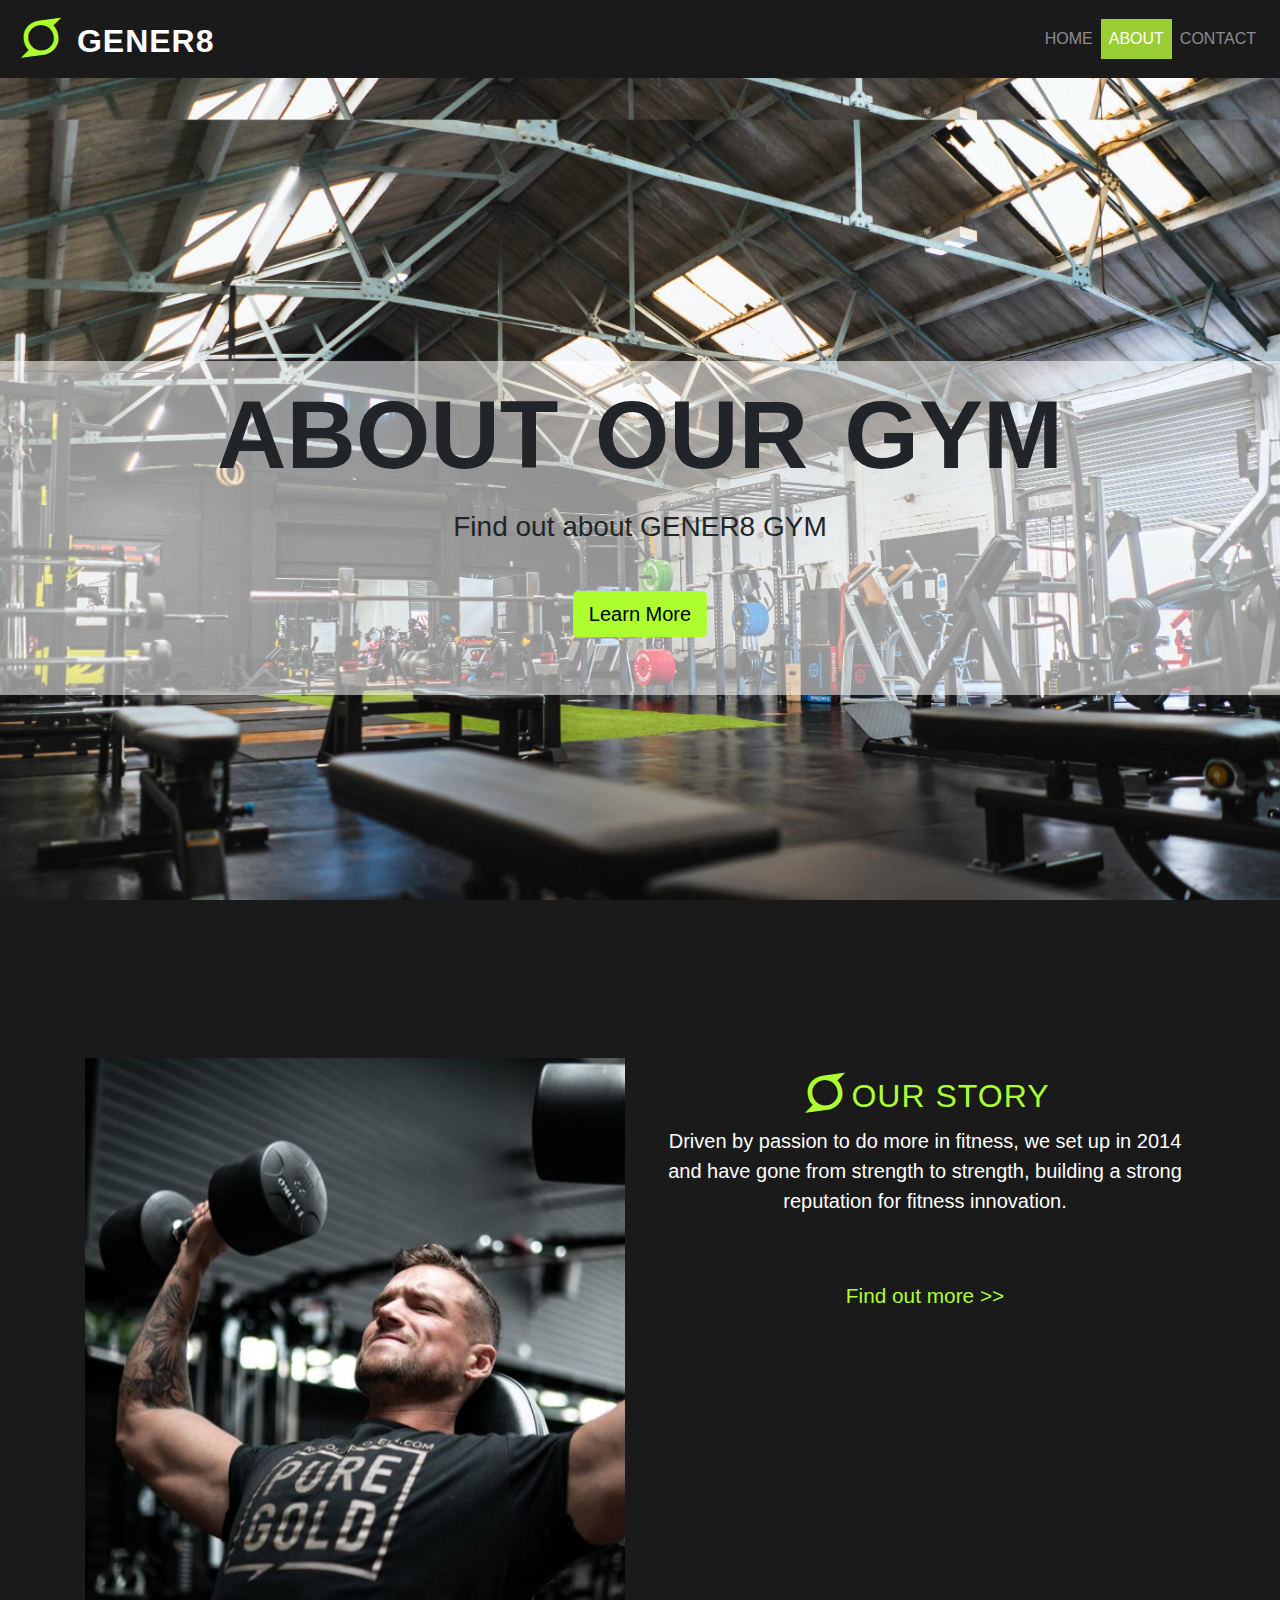
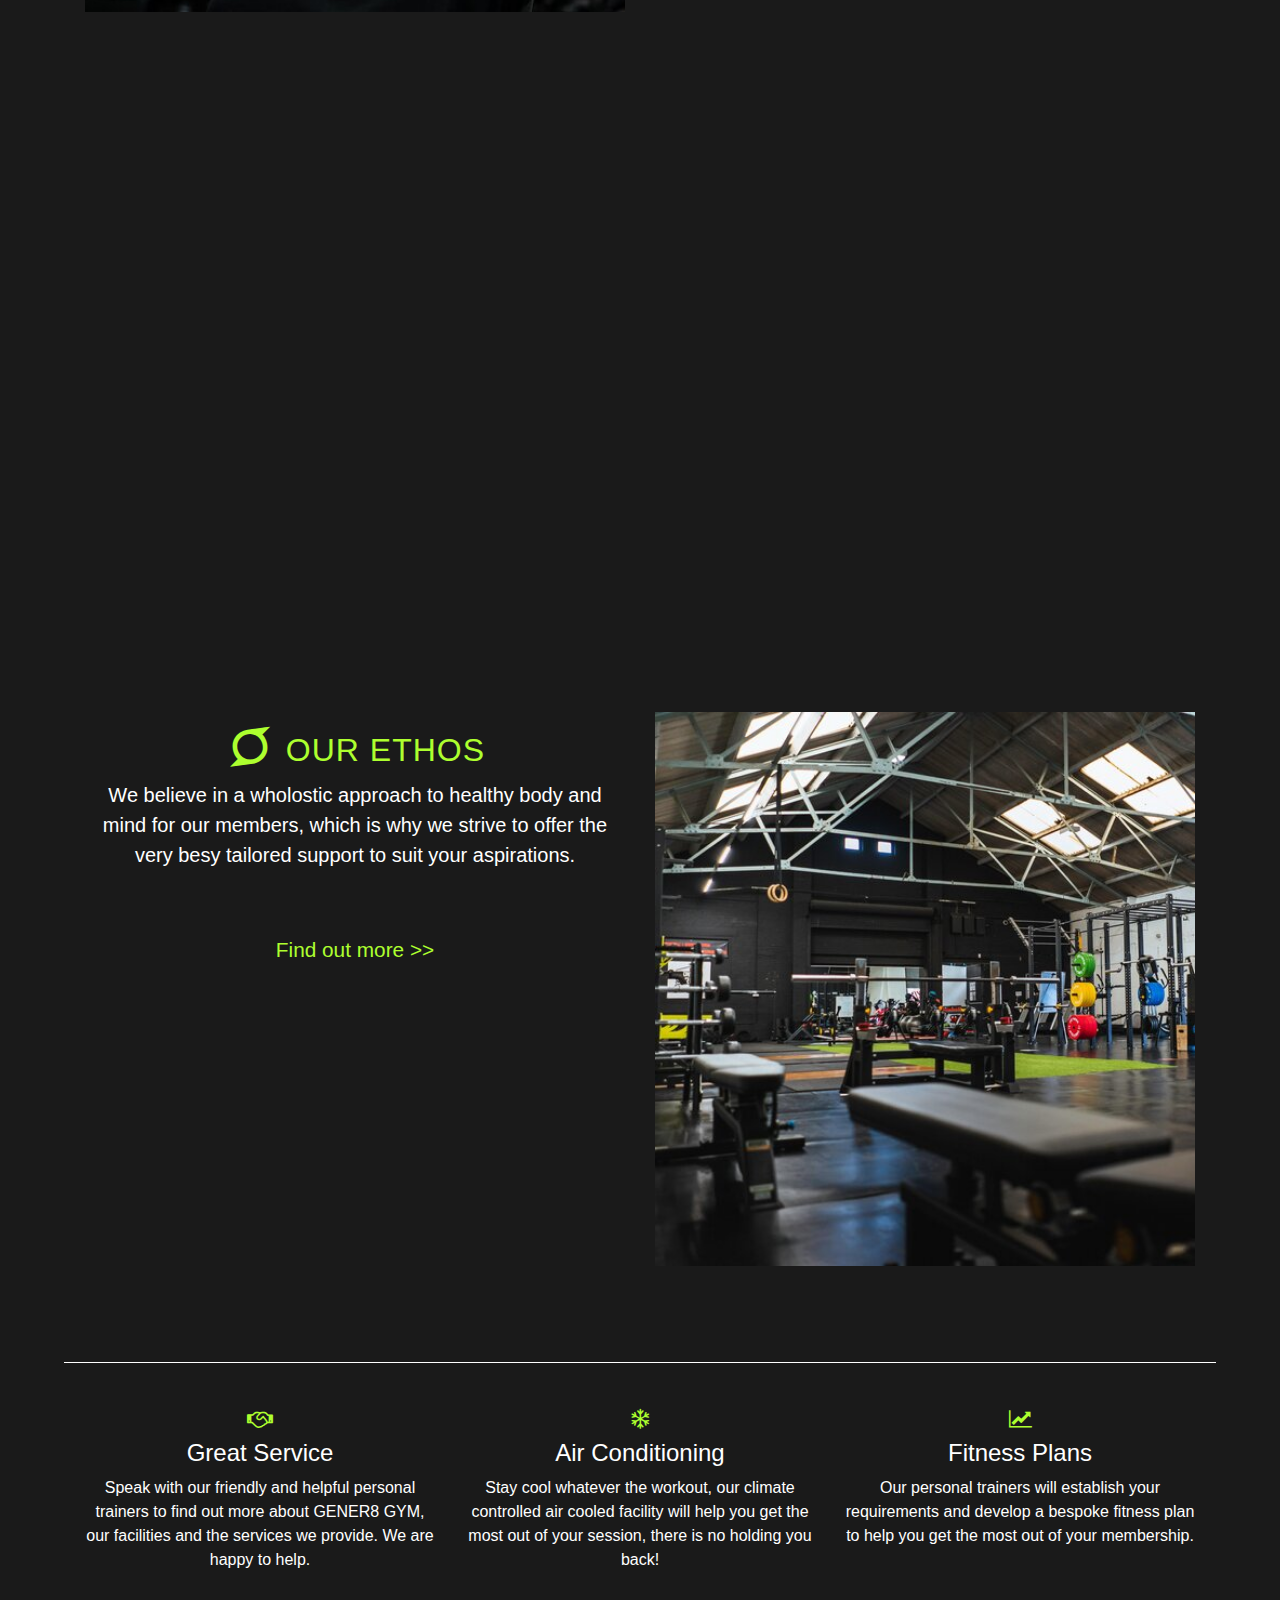
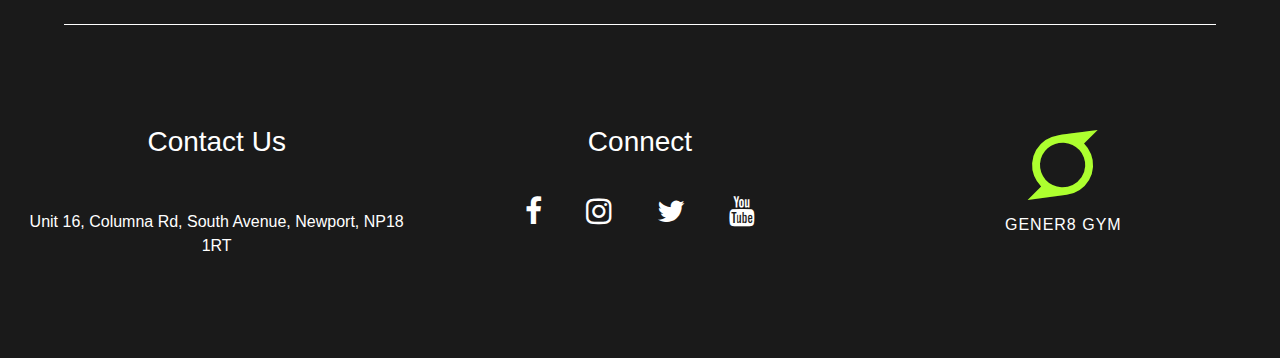
<file: about.html>
<!DOCTYPE html>
<html lang="en">
<head>
  <meta charset="UTF-8">
  <meta http-equiv="X-UA-Compatible" content="IE=edge">
  <meta name="description" content="An amazing Gym based in Newport, Wales.">
  <meta name="keywords" content="The greatest Gym ever in UK">
  <meta name="author" content="Elliot Jones">
  <meta name="viewport" content="width=device-width, initial-scale=1.0">
  <link rel="stylesheet" href="https://maxcdn.bootstrapcdn.com/bootstrap/4.2.1/css/bootstrap.min.css">
  <link rel="stylesheet" href="https://maxcdn.bootstrapcdn.com/font-awesome/4.7.0/css/font-awesome.min.css"
    type="text/css">
  <link rel="stylesheet" href="assets/css/style.css" type="text/css">
  <title>About</title>
</head>
<header>
  <!-- Navigation -->
  <nav class="navbar navbar-expand-lg navbar-dark bg-transparent">
    <a class="navbar-brand" href="index.html"><i class="fa fa-superpowers" aria-hidden="true"></i>
      GENER8</a>
    <button class="navbar-toggler" type="button" data-toggle="collapse" data-target="#navbarSupportedContent"
      aria-controls="navbarSupportedContent" aria-expanded="false" aria-label="Toggle navigation">
      <span class="navbar-toggler-icon"></span>
    </button>
    <div class="collapse navbar-collapse" id="navbarSupportedContent">
      <ul class="navbar-nav ml-auto">
        <li class="nav-item">
          <a class="nav-link" href="index.html">Home</a>
        </li>
        <li class="nav-item active">
          <a class="nav-link" href="about.html">About<span class="sr-only">(current)</span></a>
        </li>
        <li class="nav-item">
          <a class="nav-link" href="contact.html">Contact</a>
        </li>
      </ul>
    </div>
  </nav>
</header>
<!-- About page main image and text -->
<div id="about">
  <div class="landing-text">
    <div id="backdrop">
      <h1>ABOUT OUR GYM</h1>
      <h3>Find out about GENER8 GYM</h3>
      <a href="#" class="btn btn-light btn-lg">Learn More</a>
    </div>
  </div>
</div>
<!-- Main text and images -->
<div class="padding">
  <div class="container">
    <div class="row">
      <div class="col-sm-6">
        <img src="assets/images/about1.jpg" alt="man in gym">
      </div>
      <div class="col-sm-6 text-center">
        <h2><i class="fa fa-superpowers" aria-hidden="true"></i>OUR STORY</h2>
        <p class="lead">Driven by passion to do more in fitness, we set up in 2014 and have gone from strength to
          strength, building a strong reputation for fitness innovation.</p>
        <p class="find-out">Find out more >></p>
      </div>
    </div>
  </div>
</div>
<div id="about-fixed">
</div>
<div class="padding">
  <div class="container">
    <div class="row">
      <div class="col-sm-6 text-center">
        <h2><i class="fa fa-superpowers" aria-hidden="true"></i> OUR ETHOS</h2>
        <p class="lead">We believe in a wholostic approach to healthy body and mind for our members, which is why we
          strive to offer the very besy tailored support to suit your aspirations.</p>
        <p class="find-out">Find out more >></p>
      </div>
      <div class="col-sm-6">
        <img src="assets/images/about2.jpg" alt="picture of gym">
      </div>
    </div>
  </div>
</div>
<hr>
<!-- Reasons to join up -->
<div class="reasons">
  <div class="container">
    <div class="row">
      <div class="col-lg-4 col-md-4 col-sm-6 col-xs-12 text-center">
        <i class="fa fa-handshake-o" aria-hidden="true"></i>
        <h4>Great Service</h4>
        <p>Speak with our friendly and helpful personal trainers to find out more about GENER8 GYM, our facilities and
          the services we provide. We are happy to help.</p>
      </div>
      <div class="col-lg-4 col-md-4 col-sm-6 col-xs-12 text-center">
        <i class="fa fa-snowflake-o" aria-hidden="true"></i>
        <h4>Air Conditioning</h4>
        <p>Stay cool whatever the workout, our climate controlled air cooled facility will help you get the most out of
          your session, there is no holding you back!</p>
      </div>
      <div class="col-lg-4 col-md-4 col-sm-6 col-xs-12 text-center">
        <i class="fa fa-line-chart" aria-hidden="true"></i>
        <h4>Fitness Plans</h4>
        <p>Our personal trainers will establish your requirements and develop a bespoke fitness plan to help you get the
          most out of your membership.</p>
      </div>
    </div>
  </div>
</div>
<hr>
<!-- Footer - address, social icons and logo -->
<footer class="container-fluid text-center">
  <div class="row">
    <div class="col-sm-4">
      <h3>Contact Us</h3>
      <br>
      <p>Unit 16, Columna Rd, South Avenue, Newport,
        NP18 1RT</p>
    </div>
    <div class="col-sm-4">
      <h3>Connect</h3>
      <a href="https://en-gb.facebook.com/" target="_blank" class="fa fa-facebook"></a>
      <a href="https://www.instagram.com/" target="_blank" class="fa fa-instagram"></a>
      <a href="https://twitter.com/?lang=en" target="_blank" class="fa fa-twitter"></a>
      <a href="https://www.youtube.com/" target="_blank" class="fa fa-youtube"></a>
    </div>
    <div class="col-sm-4">
      <div id="logo">
        <i class="fa fa-superpowers" aria-hidden="true"></i>
      </div>
      <h6>GENER8 GYM</h6>
    </div>
  </div>
</footer>
<script src="https://code.jquery.com/jquery-3.3.1.slim.min.js"
  integrity="sha384-q8i/X+965DzO0rT7abK41JStQIAqVgRVzpbzo5smXKp4YfRvH+8abtTE1Pi6jizo" crossorigin="anonymous"></script>
<script src="https://cdn.jsdelivr.net/npm/popper.js@1.14.6/dist/umd/popper.min.js"
  integrity="sha384-wHAiFfRlMFy6i5SRaxvfOCifBUQy1xHdJ/yoi7FRNXMRBu5WHdZYu1hA6ZOblgut" crossorigin="anonymous"></script>
<script src="https://cdn.jsdelivr.net/npm/bootstrap@4.2.1/dist/js/bootstrap.min.js"
  integrity="sha384-B0UglyR+jN6CkvvICOB2joaf5I4l3gm9GU6Hc1og6Ls7i6U/mkkaduKaBhlAXv9k" crossorigin="anonymous"></script>
</body>
</html>
</file>
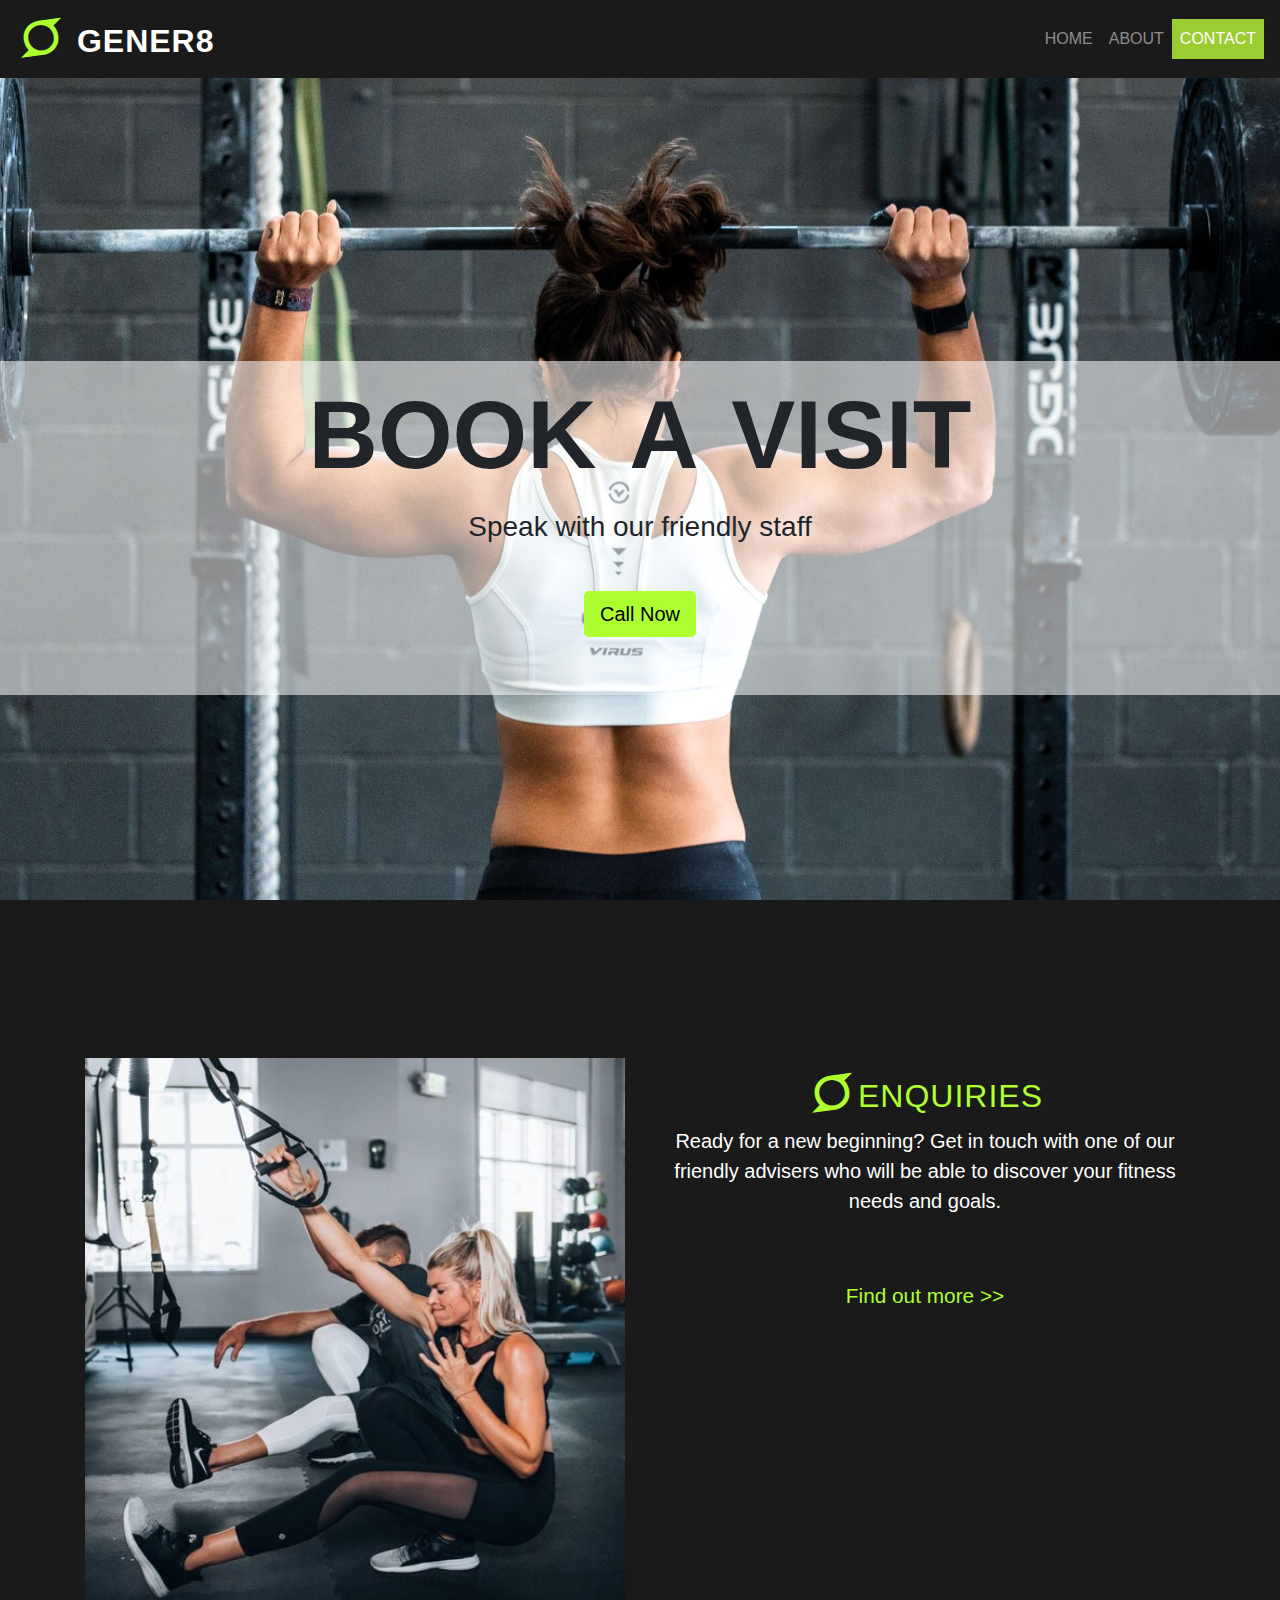
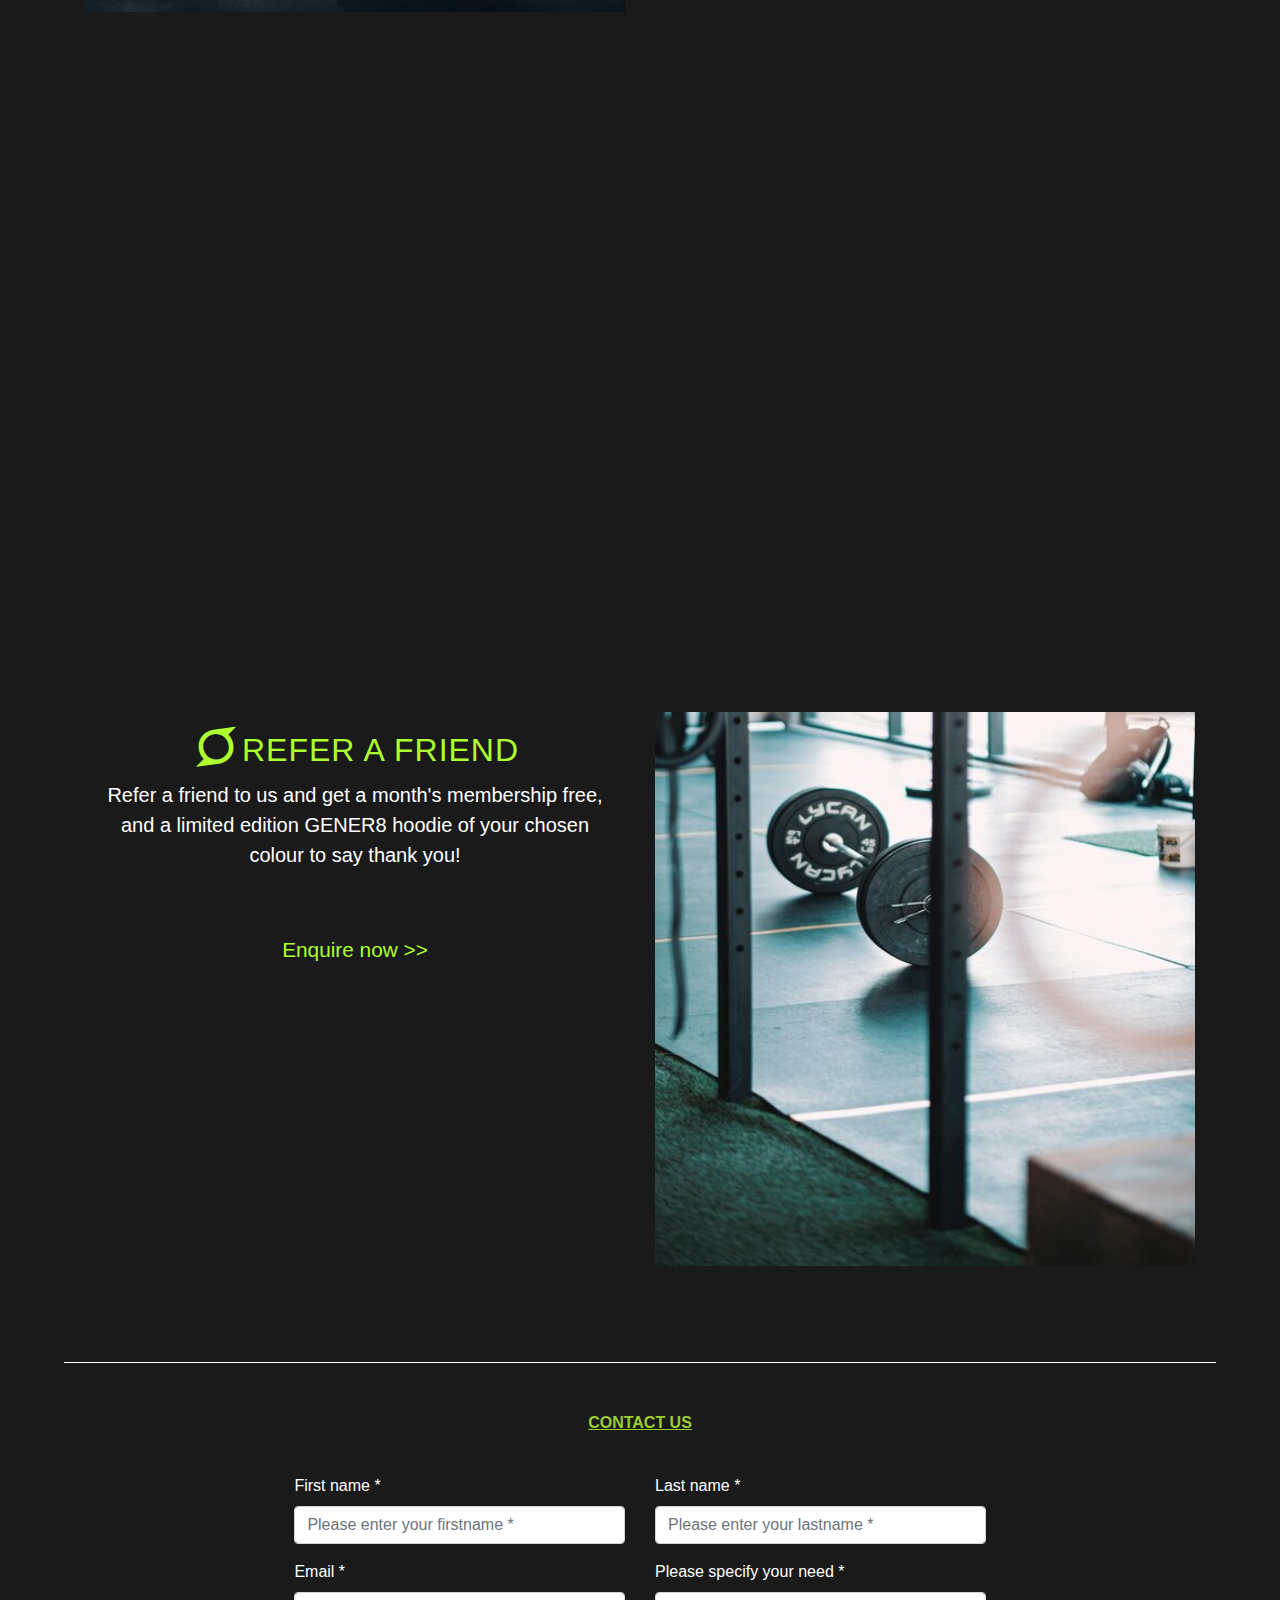
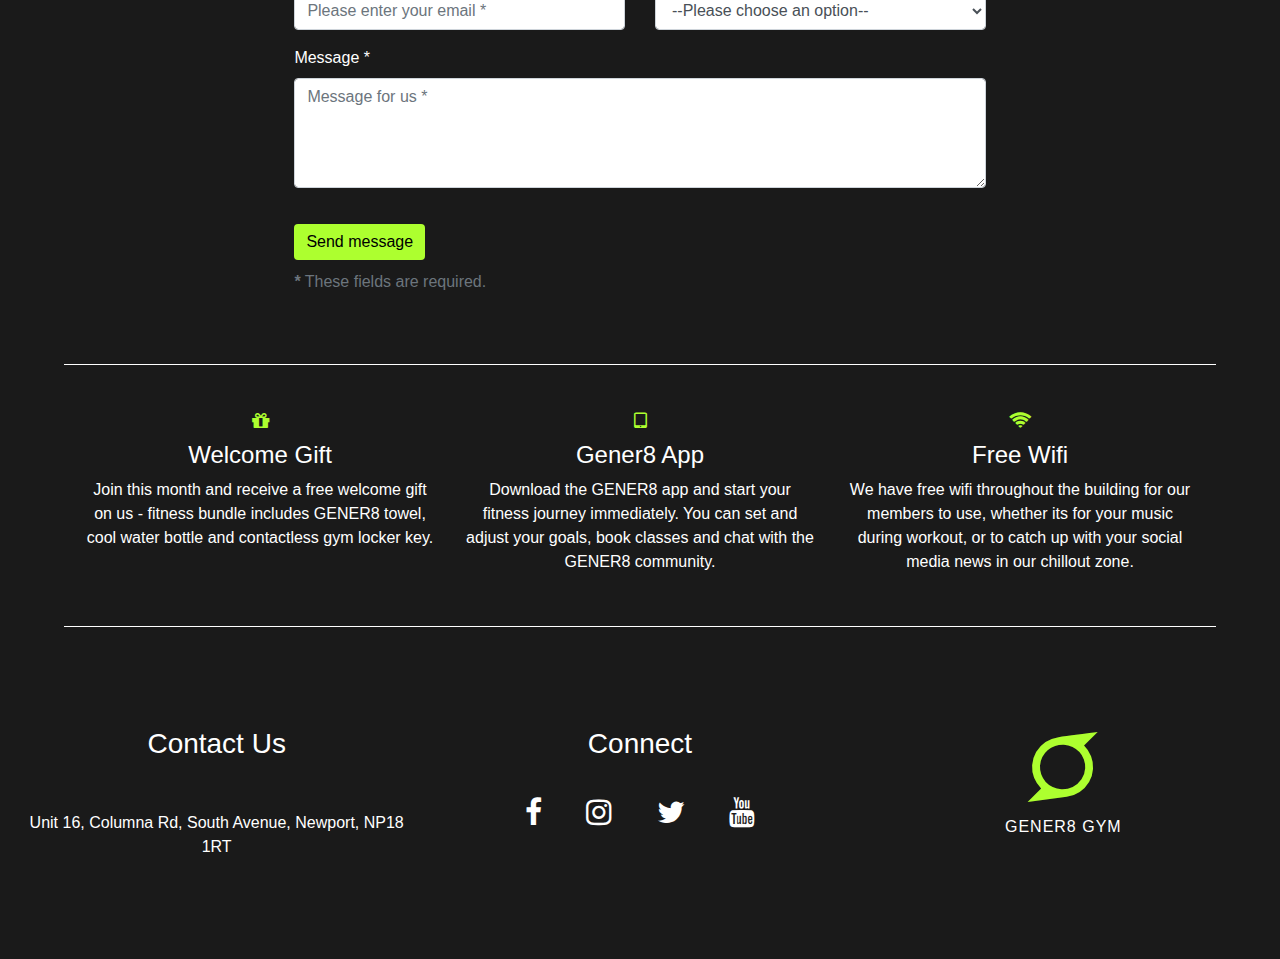
<file: contact.html>
<!DOCTYPE html>
<html lang="en">
<head>
  <meta charset="UTF-8">
  <meta http-equiv="X-UA-Compatible" content="IE=edge">
  <meta name="description" content="An amazing Gym based in Newport, Wales.">
  <meta name="keywords" content="The greatest Gym ever in UK">
  <meta name="author" content="Elliot Jones">
  <meta name="viewport" content="width=device-width, initial-scale=1.0">
  <link rel="stylesheet" href="https://maxcdn.bootstrapcdn.com/bootstrap/4.2.1/css/bootstrap.min.css">
  <link rel="stylesheet" href="https://maxcdn.bootstrapcdn.com/font-awesome/4.7.0/css/font-awesome.min.css"
    type="text/css">
  <link rel="stylesheet" href="assets/css/style.css" type="text/css">
  <title>Contact</title>
</head>
<header>
  <!-- Navigation -->
  <nav class="navbar navbar-expand-lg navbar-dark bg-transparent">
    <a class="navbar-brand" href="index.html"><i class="fa fa-superpowers" aria-hidden="true"></i>
      GENER8</a>
    <button class="navbar-toggler" type="button" data-toggle="collapse" data-target="#navbarSupportedContent"
      aria-controls="navbarSupportedContent" aria-expanded="false" aria-label="Toggle navigation">
      <span class="navbar-toggler-icon"></span>
    </button>
    <div class="collapse navbar-collapse" id="navbarSupportedContent">
      <ul class="navbar-nav ml-auto">
        <li class="nav-item">
          <a class="nav-link" href="index.html">Home</a>
        </li>
        <li class="nav-item">
          <a class="nav-link" href="about.html">About</a>
        </li>
        <li class="nav-item active">
          <a class="nav-link" href="contact.html">Contact<span class="sr-only">(current)</span></a>
        </li>
      </ul>
    </div>
  </nav>
</header>
<!-- Contact page main image and text -->
<div id="contact">
  <div class="landing-text">
    <div id="backdrop">
      <h1>BOOK A VISIT</h1>
      <h3>Speak with our friendly staff</h3>
      <a href="#" class="btn btn-light btn-lg">Call Now</a>
    </div>
  </div>
</div>
<!-- Main text and images -->
<div class="padding">
  <div class="container">
    <div class="row">
      <div class="col-sm-6">
        <img src="assets/images/contactus.jpg" alt="newport pic of gym">
      </div>
      <div class="col-sm-6 text-center">
        <h2><i class="fa fa-superpowers" aria-hidden="true"></i>ENQUIRIES</h2>
        <p class="lead">Ready for a new beginning? Get in touch with one of our friendly advisers who will be able to
          discover your fitness needs and goals.</p>
        <p class="find-out">Find out more >></p>
      </div>
    </div>
  </div>
</div>
<div id="contact-fixed">
</div>
<div class="padding">
  <div class="container">
    <div class="row">
      <div class="col-sm-6 text-center">
        <h2><i class="fa fa-superpowers" aria-hidden="true"></i>REFER A FRIEND</h2>
        <p class="lead">Refer a friend to us and get a month's membership free, and a limited edition GENER8 hoodie of
          your chosen colour to say thank you!</p>
        <p class="find-out">Enquire now >></p>
      </div>
      <div class="col-sm-6">
        <img src="assets/images/contact4.jpg" alt="picture of barbell">
      </div>
    </div>
  </div>
</div>
<hr>
<!-- Contact form -->
<div class="contact-us">CONTACT US</div>
<form id="contact-form" method="post" action="contact.php">
  <div class="messages"></div>
  <div class="controls">
    <div class="row">
      <div class="col-md-6">
        <div class="form-group">
          <label for="form_name">First name *</label>
          <input id="form_name" type="text" name="name" class="form-control" placeholder="Please enter your firstname *"
            required="required" data-error="Firstname is required.">
          <div class="help-block with-errors"></div>
        </div>
      </div>
      <div class="col-md-6">
        <div class="form-group">
          <label for="form_lastname">Last name *</label>
          <input id="form_lastname" type="text" name="surname" class="form-control"
            placeholder="Please enter your lastname *" required="required" data-error="Lastname is required.">
          <div class="help-block with-errors"></div>
        </div>
      </div>
    </div>
    <div class="row">
      <div class="col-md-6">
        <div class="form-group">
          <label for="form_email">Email *</label>
          <input id="form_email" type="email" name="email" class="form-control" placeholder="Please enter your email *"
            required="required" data-error="Valid email is required.">
          <div class="help-block with-errors"></div>
        </div>
      </div>
      <div class="col-md-6">
        <div class="form-group">
          <label for="form_need">Please specify your need *</label>
          <select id="form_need" name="need" class="form-control" required="required"
            data-error="Please specify your need.">
            <option value="">--Please choose an option--</option>
            <option value="Membership enquiry">Membership Enquiry</option>
            <option value="Refer a friend">Refer a friend</option>
            <option value="Cancel membership">Cancel membership</option>
            <option value="Other">Other</option>
          </select>
          <div class="help-block with-errors"></div>
        </div>
      </div>
    </div>
    <div class="row">
      <div class="col-md-12">
        <div class="form-group">
          <label for="form_message">Message *</label>
          <textarea id="form_message" name="message" class="form-control" placeholder="Message for us *" rows="4"
            required="required" data-error="Please, leave us a message."></textarea>
          <div class="help-block with-errors"></div>
        </div>
      </div>
      <div class="col-md-12">
        <input type="submit" class="btn btn-success btn-send" value="Send message">
      </div>
    </div>
    <div class="row">
      <div class="col-md-12">
        <p class="text-muted">
          <strong>*</strong> These fields are required.
      </div>
    </div>
  </div>
</form>
<hr>
<!-- Reasons to join up -->
<div class="reasons">
  <div class="container">
    <div class="row">
      <div class="col-lg-4 col-md-4 col-sm-6 col-xs-12 text-center">
        <i class="fa fa-gift" aria-hidden="true"></i>
        <h4>Welcome Gift</h4>
        <p>Join this month and receive a free welcome gift on us - fitness bundle includes GENER8 towel, cool water
          bottle and contactless gym locker key.</p>
      </div>
      <div class="col-lg-4 col-md-4 col-sm-6 col-xs-12 text-center">
        <i class="fa fa-tablet" aria-hidden="true"></i>
        <h4>Gener8 App</h4>
        <p>Download the GENER8 app and start your fitness journey immediately. You can set and adjust your goals, book
          classes and chat with the GENER8 community.</p>
      </div>
      <div class="col-lg-4 col-md-4 col-sm-6 col-xs-12 text-center">
        <i class="fa fa-wifi" aria-hidden="true"></i>
        <h4>Free Wifi</h4>
        <p>We have free wifi throughout the building for our members to use, whether its for your music during workout,
          or to catch up with your social media news in our chillout zone.</p>
      </div>
    </div>
  </div>
</div>
<hr>
<!-- Footer - address, social icons and logo -->
<footer class="container-fluid text-center">
  <div class="row">
    <div class="col-sm-4">
      <h3>Contact Us</h3>
      <br>
      <p>Unit 16, Columna Rd, South Avenue, Newport,
        NP18 1RT</p>
    </div>
    <div class="col-sm-4">
      <h3>Connect</h3>
      <a href="https://en-gb.facebook.com/" target="_blank" class="fa fa-facebook"></a>
      <a href="https://www.instagram.com/" target="_blank" class="fa fa-instagram"></a>
      <a href="https://twitter.com/?lang=en" target="_blank" class="fa fa-twitter"></a>
      <a href="https://www.youtube.com/" target="_blank" class="fa fa-youtube"></a>
    </div>
    <div class="col-sm-4">
      <div id="logo">
        <i class="fa fa-superpowers" aria-hidden="true"></i>
      </div>
      <h6>GENER8 GYM</h6>
    </div>
  </div>
</footer>
<script src="https://code.jquery.com/jquery-3.3.1.slim.min.js"
  integrity="sha384-q8i/X+965DzO0rT7abK41JStQIAqVgRVzpbzo5smXKp4YfRvH+8abtTE1Pi6jizo" crossorigin="anonymous"></script>
<script src="https://cdn.jsdelivr.net/npm/popper.js@1.14.6/dist/umd/popper.min.js"
  integrity="sha384-wHAiFfRlMFy6i5SRaxvfOCifBUQy1xHdJ/yoi7FRNXMRBu5WHdZYu1hA6ZOblgut" crossorigin="anonymous"></script>
<script src="https://cdn.jsdelivr.net/npm/bootstrap@4.2.1/dist/js/bootstrap.min.js"
  integrity="sha384-B0UglyR+jN6CkvvICOB2joaf5I4l3gm9GU6Hc1og6Ls7i6U/mkkaduKaBhlAXv9k" crossorigin="anonymous"></script>
</body>
</html>
</file>
<file: assets/css/style.css>
html,
body {
  height: 100%;
  width: 100%;
}
/* Navigation */
.navbar-brand {
  font-size: 2em;
  font-weight: bold;
  letter-spacing: 1px;
}
.nav-item {
  text-transform: uppercase;
}
li.nav-item.active {
  background-color: yellowgreen;
}
.navbar-default .navbar-nav li a:hover,
.navbar-default .navbar-nav li a.active {
  color: white;
}
/* Main page images */
#home {
  background: url(../images/bruce-mars.jpg) no-repeat center center fixed;
  display: table;
  height: 100%;
  position: relative;
  width: 100%;
  background-size: cover;
  z-index: -1;
}
#about {
  background: url(../images/rsz_about.jpg) no-repeat center center fixed;
  display: table;
  height: 100%;
  position: relative;
  width: 100%;
  background-size: cover;
  z-index: -1;
}
#contact {
  background: url(../images/contact.jpg) no-repeat center center fixed;
  display: table;
  height: 100%;
  position: relative;
  width: 100%;
  background-size: cover;
  z-index: -1;
}
/* Paragraph text */
.lead {
  padding-left: 10px;
  padding-right: 10px;
}
/* Landing main text */
.landing-text {
  display: table-cell;
  text-align: center;
  vertical-align: middle;
}
/* Main text background */
#backdrop {
  background-color: rgba(255, 255, 255, 0.55);
  padding-top: 1rem;
  padding-bottom: 3rem;
}
/* Call to action buttons */
.btn {
  background-color: greenyellow;
  border: none;
}
/* Paragraph text */
p {
  color: white;
}
/* Main landing text */
.landing-text h1 {
  font-size: 6rem;
  font-weight: 900;
  word-spacing: .6rem;
}
/* Main body background color */
body {
  background-color: #1a1a1a;
}
/* Page images */
.padding img {
  width: 100%;
}
/* Scroll images */
#fixed {
  background: url(../images/bwgym.jpg) no-repeat center center fixed;
  display: table;
  height: 60%;
  position: relative;
  width: 100%;
  background-size: cover;
}
#about-fixed {
  background: url(../images/contact5.jpg) no-repeat center center fixed;
  display: table;
  height: 60%;
  position: relative;
  width: 100%;
  background-size: cover;
}
#contact-fixed {
  background: url(../images/contactback.jpg) no-repeat center center fixed;
  display: table;
  height: 60%;
  position: relative;
  width: 100%;
  background-size: cover;
}
/* Horizontal lines */
hr {
  border-top: 1px solid white;
  width: 90%;
}
/* Main body text */
.col-sm-6 text-center {
  color: white;
}
.col-lg-4.col-md-4.col-sm-6.col-xs-12.text-center {
  padding-top: 0px;
}
/* Page headings */
h6 {
  letter-spacing: 1px;
}
h4 {
  color: white;
}
h3 {
  padding-bottom: 1.2rem;
}
h2 {
  color: greenyellow;
  letter-spacing: 1px;
  padding-top: .6rem;
  font-size: 2rem;
}
h1 {
  padding-bottom: .6rem;
}
/* Find out more links */
.find-out {
  color: greenyellow;
  font-size: 1.3rem;
  padding-top: 3rem;
}
/* Font awesome icons */
i.fa.fa-superpowers {
  padding: 5px;
  font-size: 40px;
  color: greenyellow;
}
i.fa.fa-rocket {
  color: greenyellow;
}
i.fa.fa-heartbeat {
  color: greenyellow;
}
i.fa.fa-area-chart {
  color: greenyellow;
}
i.fa.fa-handshake-o {
  color: greenyellow;
}
i.fa.fa-snowflake-o {
  color: greenyellow;
}
i.fa.fa-line-chart {
  color: greenyellow;
}
i.fa.fa-gift {
  color: greenyellow;
}
i.fa.fa-tablet {
  color: greenyellow;
}
i.fa.fa-wifi {
  color: greenyellow;
}
.fa {
  padding: 15px;
  font-size: 25px;
  color: white;
}
.fa {
  font-size: 20px;
  padding: 10px;
}
.fa:hover {
  color: greenyellow;
  text-decoration: none;
}
/* Main page layout */
.container-fluid.text-center {
  padding: 64px 20px 64px 20px;
}
.padding {
  padding: 80px 0px 80px 0px;
}
/* Logo in footer */
.col-sm-4 {
  padding-top: 20px;
  padding-bottom: 20px;
}
#logo i.fa.fa-superpowers {
  font-size: 70px;
  padding-bottom: 15px;
}
/* Reasons section */
.reasons {
  padding-bottom: 20px;
  padding-top: 20px;
}
/* Website footer */
footer {
  width: 100%;
  padding: 5% 5% 10% 5%;
  color: white;
}
/* Contact form */
#contact-form {
  width: 60%;
  margin: auto;
  padding: 3%;
}
.btn {
  color: black;
  margin-top: 20px;
  margin-bottom: 10px;
}
.form-group {
  color: white;
}
.contact-us {
  color: white;
  text-align: center;
  color: yellowgreen;
  font-weight: bold;
  text-decoration: underline;
  padding-top: 2rem;
}
/* Social icons */
a.fa.fa-facebook {
  font-size: 30px;
  padding-left: 20px;
  padding-right: 20px;
}
a.fa.fa-twitter {
  font-size: 30px;
  padding-left: 20px;
  padding-right: 20px;
}
a.fa.fa-instagram {
  font-size: 30px;
  padding-left: 20px;
  padding-right: 20px;
}
a.fa.fa-youtube {
  font-size: 30px;
  padding-left: 20px;
  padding-right: 20px;
}
/* Media queries */
@media (max-width:992px) {
  .col-sm-6.text-center {
    padding-top: 2px;
  }
}
@media (max-width:768px) {
  .landing-text h1 {
    font-size: 300%;
  }
}
@media (max-width:600px) {
  .landing-text h1 {
    font-size: 250%;
  }
  .landing-text h3 {
    font-size: 120%;
  }
}   
@media (max-width:575px) {
  .col-sm-6.text-center {
    padding: 50px 0px 50px 0px;
  }
  .padding {
    padding: 30px 0px 30px 0px;
  }
  .reasons {
    padding-left: 15px;
    padding-right: 15px;
  }
  .landing-text h1 {
    font-size: 350%;
  }
  .fa {
    font-size: 20px;
    padding: 10px;
  }
}
</file>
